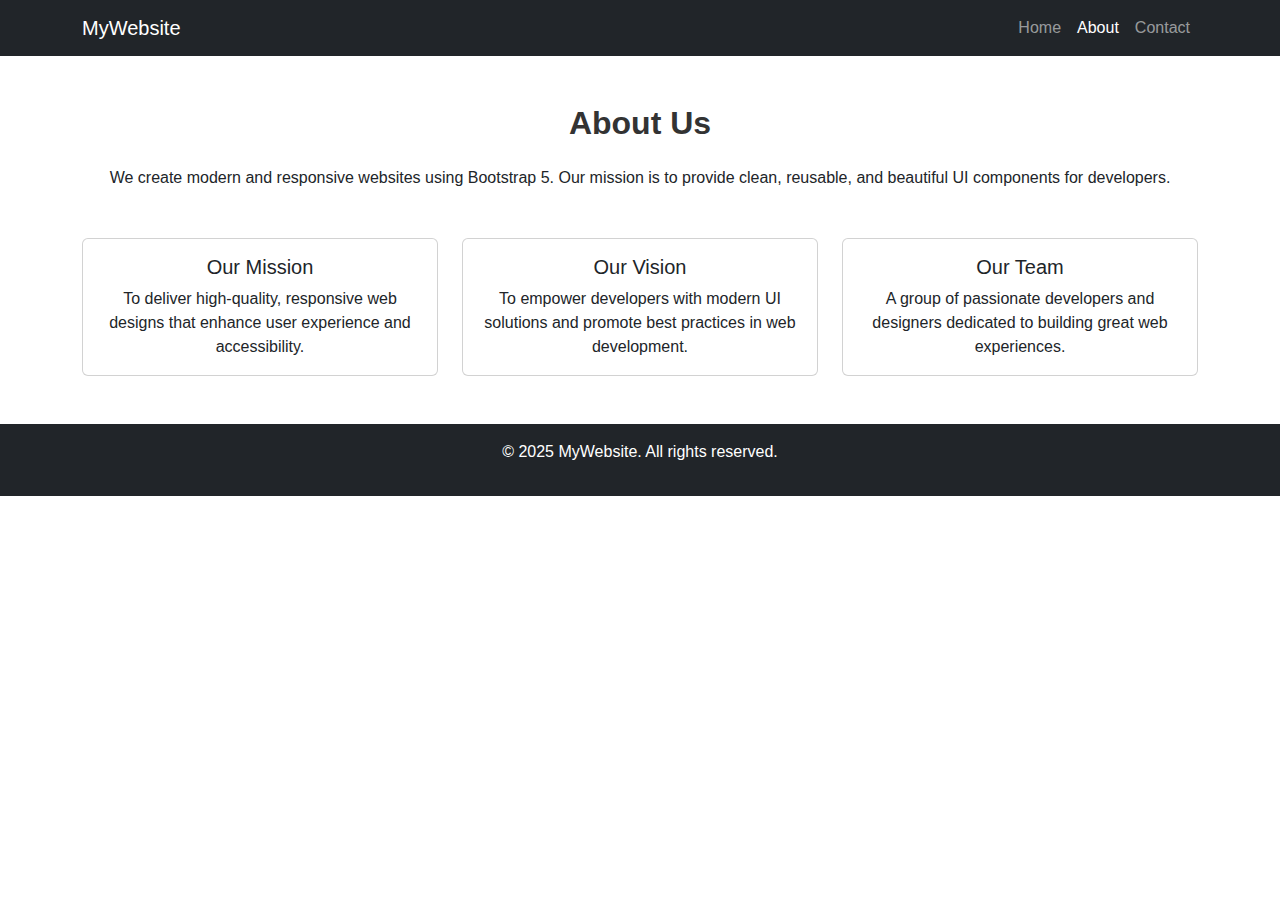
<file: bootstrap-ui-task/about.html>
<!DOCTYPE html>
<html lang="en">
<head>
  <meta charset="UTF-8">
  <meta name="viewport" content="width=device-width, initial-scale=1">
  <title>About Us - MyWebsite</title>
  <link href="https://cdn.jsdelivr.net/npm/bootstrap@5.3.3/dist/css/bootstrap.min.css" rel="stylesheet">
  <link rel="stylesheet" href="css/about.css">
</head>
<body>

<!-- Navbar -->
<nav class="navbar navbar-expand-lg navbar-dark bg-dark">
  <div class="container">
    <a class="navbar-brand" href="index.html">MyWebsite</a>
    <button class="navbar-toggler" type="button" data-bs-toggle="collapse" data-bs-target="#navbarNav">
      <span class="navbar-toggler-icon"></span>
    </button>
    <div class="collapse navbar-collapse" id="navbarNav">
      <ul class="navbar-nav ms-auto">
        <li class="nav-item"><a class="nav-link" href="index.html">Home</a></li>
        <li class="nav-item"><a class="nav-link active" href="about.html">About</a></li>
        <li class="nav-item"><a class="nav-link" href="contact.html">Contact</a></li>
      </ul>
    </div>
  </div>
</nav>

<!-- About Section -->
<section class="py-5">
  <div class="container">
    <h2 class="text-center mb-4">About Us</h2>
    <p class="text-center">We create modern and responsive websites using Bootstrap 5. Our mission is to provide clean, reusable, and beautiful UI components for developers.</p>
    
    <div class="row mt-5">
      <div class="col-md-4">
        <div class="card h-100 text-center about-card">
          <div class="card-body">
            <h5 class="card-title">Our Mission</h5>
            <p class="card-text">To deliver high-quality, responsive web designs that enhance user experience and accessibility.</p>
          </div>
        </div>
      </div>
      <div class="col-md-4">
        <div class="card h-100 text-center about-card">
          <div class="card-body">
            <h5 class="card-title">Our Vision</h5>
            <p class="card-text">To empower developers with modern UI solutions and promote best practices in web development.</p>
          </div>
        </div>
      </div>
      <div class="col-md-4">
        <div class="card h-100 text-center about-card">
          <div class="card-body">
            <h5 class="card-title">Our Team</h5>
            <p class="card-text">A group of passionate developers and designers dedicated to building great web experiences.</p>
          </div>
        </div>
      </div>
    </div>
  </div>
</section>

<!-- Footer -->
<footer class="bg-dark text-white text-center p-3">
  <p>&copy; 2025 MyWebsite. All rights reserved.</p>
</footer>

<script src="https://cdn.jsdelivr.net/npm/bootstrap@5.3.3/dist/js/bootstrap.bundle.min.js"></script>
</body>
</html>
</file>
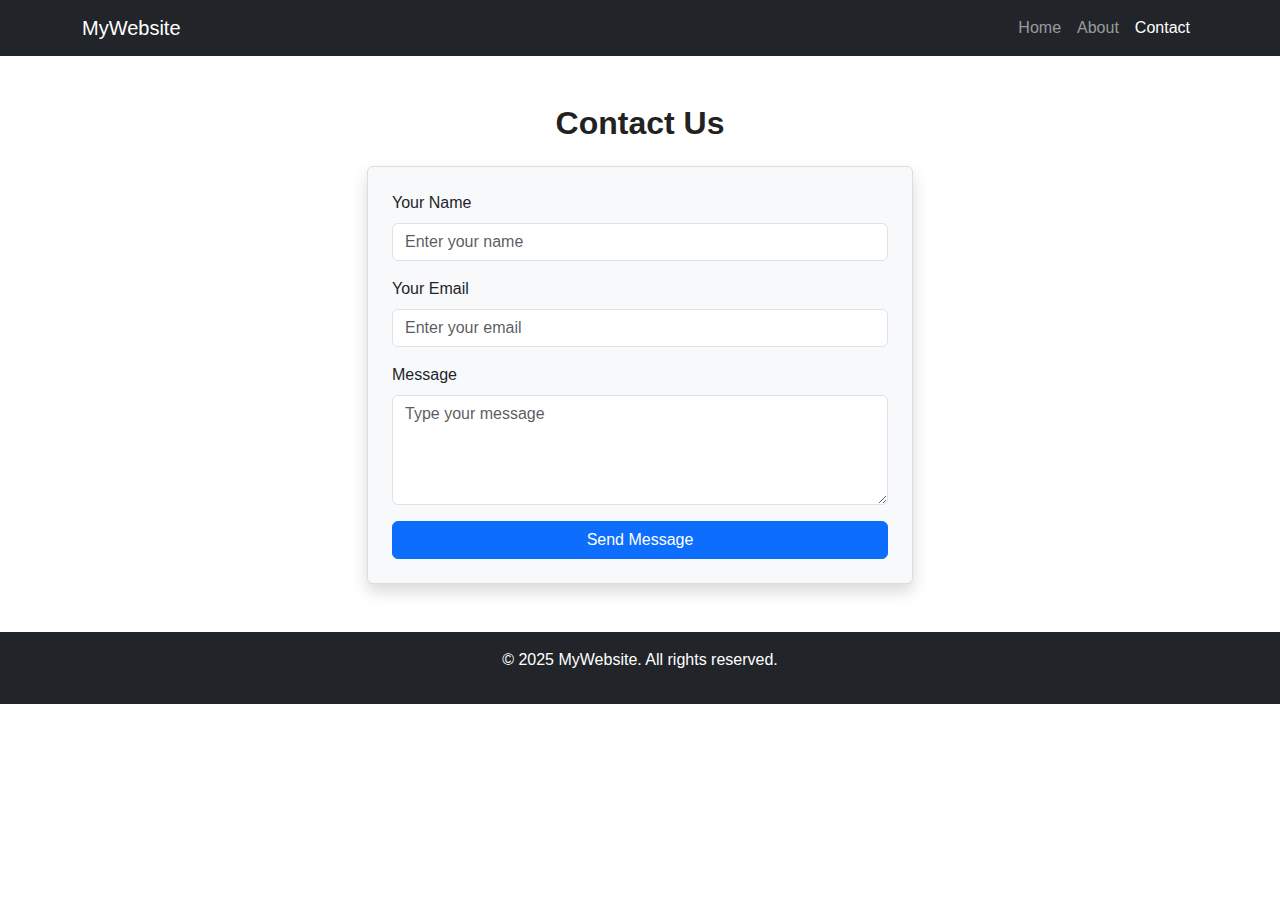
<file: bootstrap-ui-task/contact.html>
<!DOCTYPE html>
<html lang="en">
<head>
  <meta charset="UTF-8">
  <meta name="viewport" content="width=device-width, initial-scale=1">
  <title>Contact Us - MyWebsite</title>
  <link href="https://cdn.jsdelivr.net/npm/bootstrap@5.3.3/dist/css/bootstrap.min.css" rel="stylesheet">
  <link rel="stylesheet" href="css/contact.css">
</head>
<body>

<!-- Navbar -->
<nav class="navbar navbar-expand-lg navbar-dark bg-dark">
  <div class="container">
    <a class="navbar-brand" href="index.html">MyWebsite</a>
    <button class="navbar-toggler" type="button" data-bs-toggle="collapse" data-bs-target="#navbarNav">
      <span class="navbar-toggler-icon"></span>
    </button>
    <div class="collapse navbar-collapse" id="navbarNav">
      <ul class="navbar-nav ms-auto">
        <li class="nav-item"><a class="nav-link" href="index.html">Home</a></li>
        <li class="nav-item"><a class="nav-link" href="about.html">About</a></li>
        <li class="nav-item"><a class="nav-link active" href="contact.html">Contact</a></li>
      </ul>
    </div>
  </div>
</nav>

<!-- Contact Form -->
<section class="py-5">
  <div class="container">
    <h2 class="text-center mb-4">Contact Us</h2>
    <div class="row justify-content-center">
      <div class="col-md-6">
        <form id="contactForm" class="contact-form p-4 shadow rounded">
          <div class="mb-3">
            <label for="name" class="form-label">Your Name</label>
            <input type="text" class="form-control" id="name" placeholder="Enter your name" required>
          </div>
          <div class="mb-3">
            <label for="email" class="form-label">Your Email</label>
            <input type="email" class="form-control" id="email" placeholder="Enter your email" required>
          </div>
          <div class="mb-3">
            <label for="message" class="form-label">Message</label>
            <textarea class="form-control" id="message" rows="4" placeholder="Type your message" required></textarea>
          </div>
          <button type="submit" class="btn btn-primary w-100">Send Message</button>
        </form>
      </div>
    </div>
  </div>
</section>

<!-- Footer -->
<footer class="bg-dark text-white text-center p-3">
  <p>&copy; 2025 MyWebsite. All rights reserved.</p>
</footer>

<script src="https://cdn.jsdelivr.net/npm/bootstrap@5.3.3/dist/js/bootstrap.bundle.min.js"></script>

<!-- JS for form alert -->
<script>
  document.getElementById("contactForm").addEventListener("submit", function(e) {
    e.preventDefault(); // prevent real form submission

    // get form values
    const name = document.getElementById("name").value.trim();
    const email = document.getElementById("email").value.trim();
    const message = document.getElementById("message").value.trim();

    if(name && email && message) {
      alert(`Thank you, ${name}! Your message has been received.`);
      this.reset(); // clear form
    } else {
      alert("Please fill out all fields before submitting.");
    }
  });
</script>

</body>
</html>
</file>
<file: bootstrap-ui-task/css/about.css>
body {
    font-family: 'Segoe UI', Tahoma, Geneva, Verdana, sans-serif;
  }
  
  h2 {
    font-weight: bold;
    color: #333;
  }
  
  .about-card {
    transition: transform 0.3s ease;
  }
  
  .about-card:hover {
    transform: translateY(-5px);
    box-shadow: 0 4px 15px rgba(0,0,0,0.2);
  }
</file>
<file: bootstrap-ui-task/css/contact.css>
body {
    font-family: 'Roboto', sans-serif;
  }
  
  h2 {
    font-weight: bold;
    color: #222;
  }
  
  .contact-form {
    background-color: #f8f9fa;
    border: 1px solid #ddd;
  }
  
  .contact-form button {
    transition: background 0.3s ease;
  }
  
  .contact-form button:hover {
    background-color: #0a58ca;
  }
</file>
